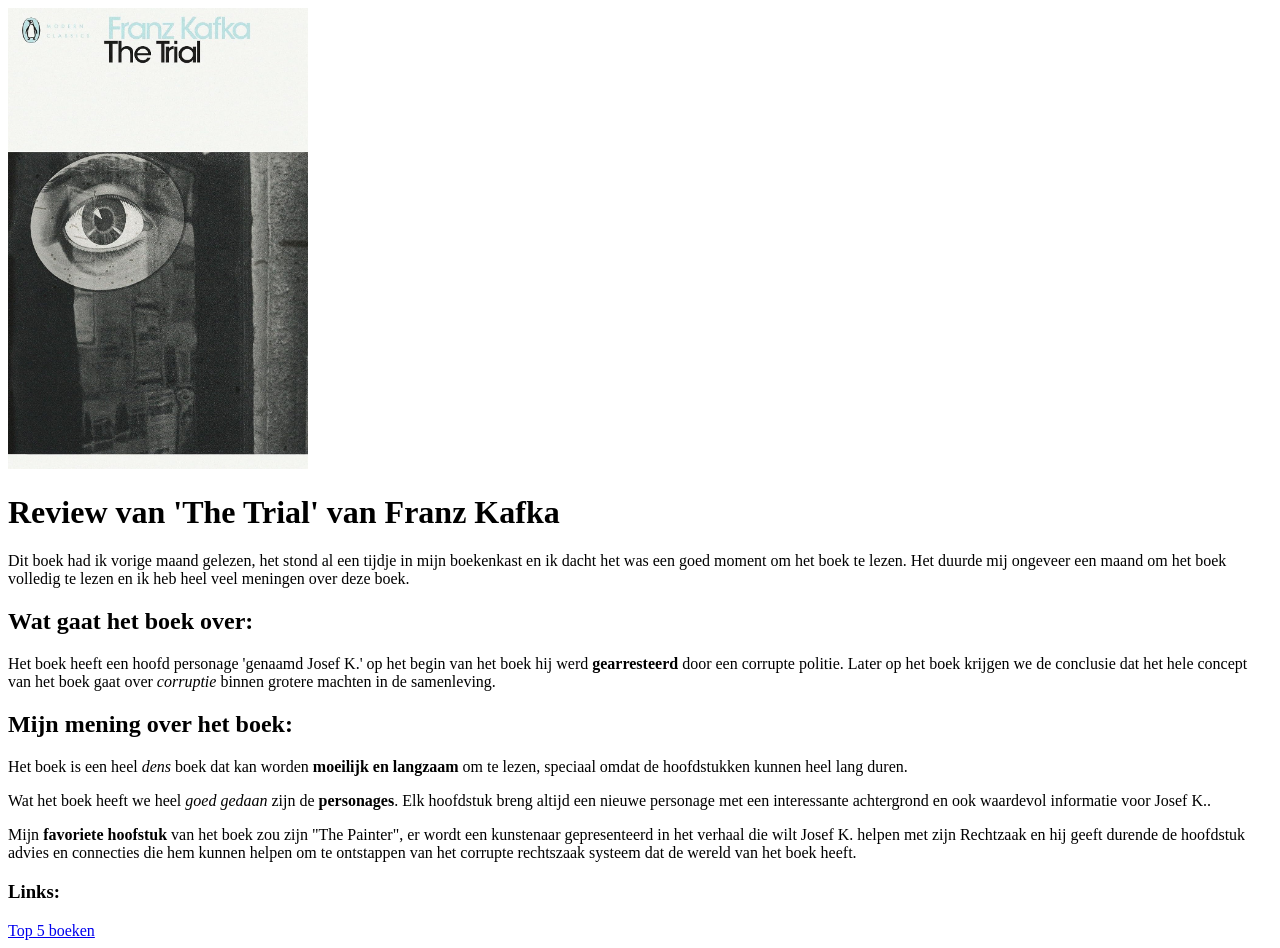
<file: index.html>
<!DOCTYPE html>
<html lang="nl">
<head>
    <meta charset="UTF-8">
    <meta name="viewport" content="width=device-width, initial-scale=1.0">
    <title>Document</title>
    <style>
       
        .my-image{
            width: 300px;
            height: auto;
        }
    </style>
</head>
<body>
    <img class="my-image" src="images/TheTrial_FranzKafka.jpg" alt="book cover 'The Trial'">
    <h1>Review van 'The Trial' van Franz Kafka</h1>
    <p>Dit boek had ik vorige maand gelezen, het stond al een tijdje in mijn boekenkast en ik dacht het was een goed moment om het boek te lezen. Het duurde mij ongeveer een maand om het boek volledig te lezen en ik heb heel veel meningen over deze boek.</p>
    <h2>Wat gaat het boek over:</h2>
    <p>Het boek heeft een hoofd personage 'genaamd Josef K.' op het begin van het boek hij werd <strong>gearresteerd</strong> door een corrupte politie. Later op het boek krijgen we de conclusie dat het hele concept van het boek gaat over <em>corruptie</em> binnen grotere machten in de samenleving.</p>
    <h2>Mijn mening over het boek:</h2>
    <p>Het boek is een heel <em>dens</em> boek dat kan worden <strong>moeilijk en langzaam</strong> om te lezen, speciaal omdat de hoofdstukken kunnen heel lang duren.</p>
    <p>Wat het boek heeft we heel <em>goed gedaan</em> zijn de <strong>personages</strong>. Elk hoofdstuk breng altijd een nieuwe personage met een interessante achtergrond en ook waardevol informatie voor Josef K..</p>
    <p>Mijn <strong>favoriete hoofstuk</strong> van het boek zou zijn "The Painter", er wordt een kunstenaar gepresenteerd in het verhaal die wilt Josef K. helpen met zijn Rechtzaak en hij geeft durende de hoofdstuk advies en connecties die hem kunnen helpen om te ontstappen van het corrupte rechtszaak systeem dat de wereld van het boek heeft.</p>
    <h3>Links:</h3>
    <a href="Top5.html">Top 5 boeken</a>
</body>
</html>
</file>
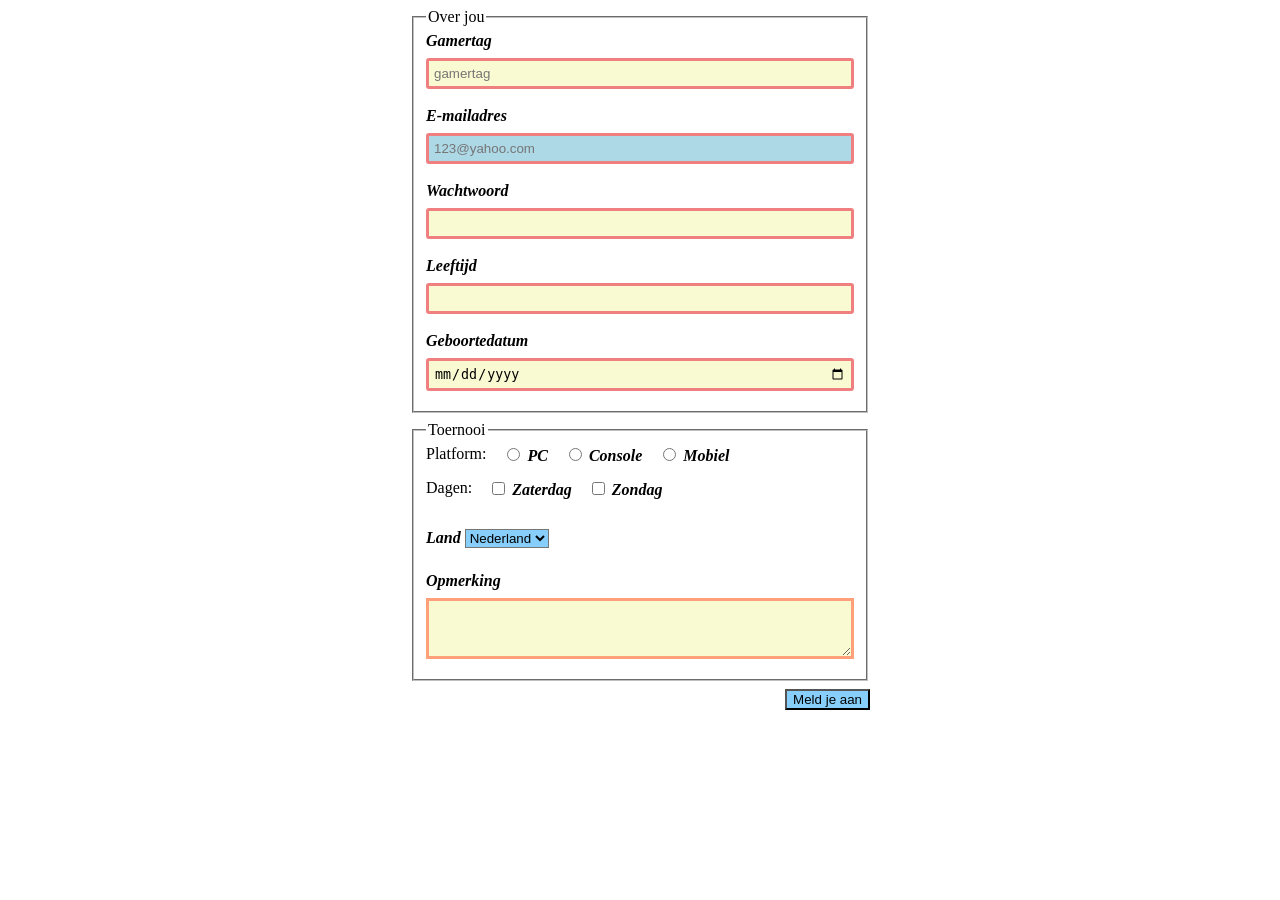
<file: Aanmelden voor een toernooi.html>
<!DOCTYPE html>
<html lang="nl">
<head>
    <meta charset="UTF-8">
    <meta name="viewport" content="width=device-width, initial-scale=1.0">
    <title>Tornooi</title>
    <link rel="stylesheet" href="css/css.toernooi.css">
</head>
<body>
    <form>
        <fieldset>
            <legend>Over jou</legend>
            <label for="tag">Gamertag</label>
            <input type="text" id="tag" name="gamertag" required placeholder="gamertag" minlength="3" maxlength="16">

            <label for="mail">E-mailadres</label>
            <input type="email" id="mail" name="email" required placeholder="123@yahoo.com">
    
            <label for="password">Wachtwoord</label>
            <input type="password" id="password" name="password" required>
    
            <label for="age">Leeftijd</label>
            <input type="number" min="12" max="99" id="age" name="age" required >
    
            <label for="date">Geboortedatum</label>
            <input type="date" id="date" name="Geboortedatum" required>
        </fieldset>

        <fieldset>
            <legend>Toernooi</legend>
            <div class="keuzes">
                <div>Platform:</div>
                <div><input type="radio" id="pc" name="platform" value="pc">
                <label for="pc">PC</label></div>
                <div><input type="radio" id="console" name="platform" value="console">
                <label for="console">Console</label></div>
                <div><input type="radio" id="mobiel" name="platform" value="mobiel">
                <label for="mobiel">Mobiel</label></div>
            </div>
    
            <div class="keuzes">
                <div>Dagen:</div>
                <div><input type="checkbox" id="za" name="dagen" value="za">
                <label for="za">Zaterdag</label></div>
                <div><input type="checkbox" id="zo" name="dagen" value="zo">
                <label for="zo">Zondag</label></div>
            </div>
    
            <p>
                <label for="land">Land</label>
                <select id="land" name="land" required>
                    <option>Nederland</option>
                    <option>België</option>
                    <option>Duitsland</option>
                    <option>Spanje</option>
                </select>
            </p>
    
            <label for="opm">Opmerking</label>
            <textarea id="opm" name="opm" rows="3"></textarea>
        </fieldset>
        
        <div class="acties">
            <button type="submit">Meld je aan</button>
        </div>
    </form>
</body>
</html>
</file>
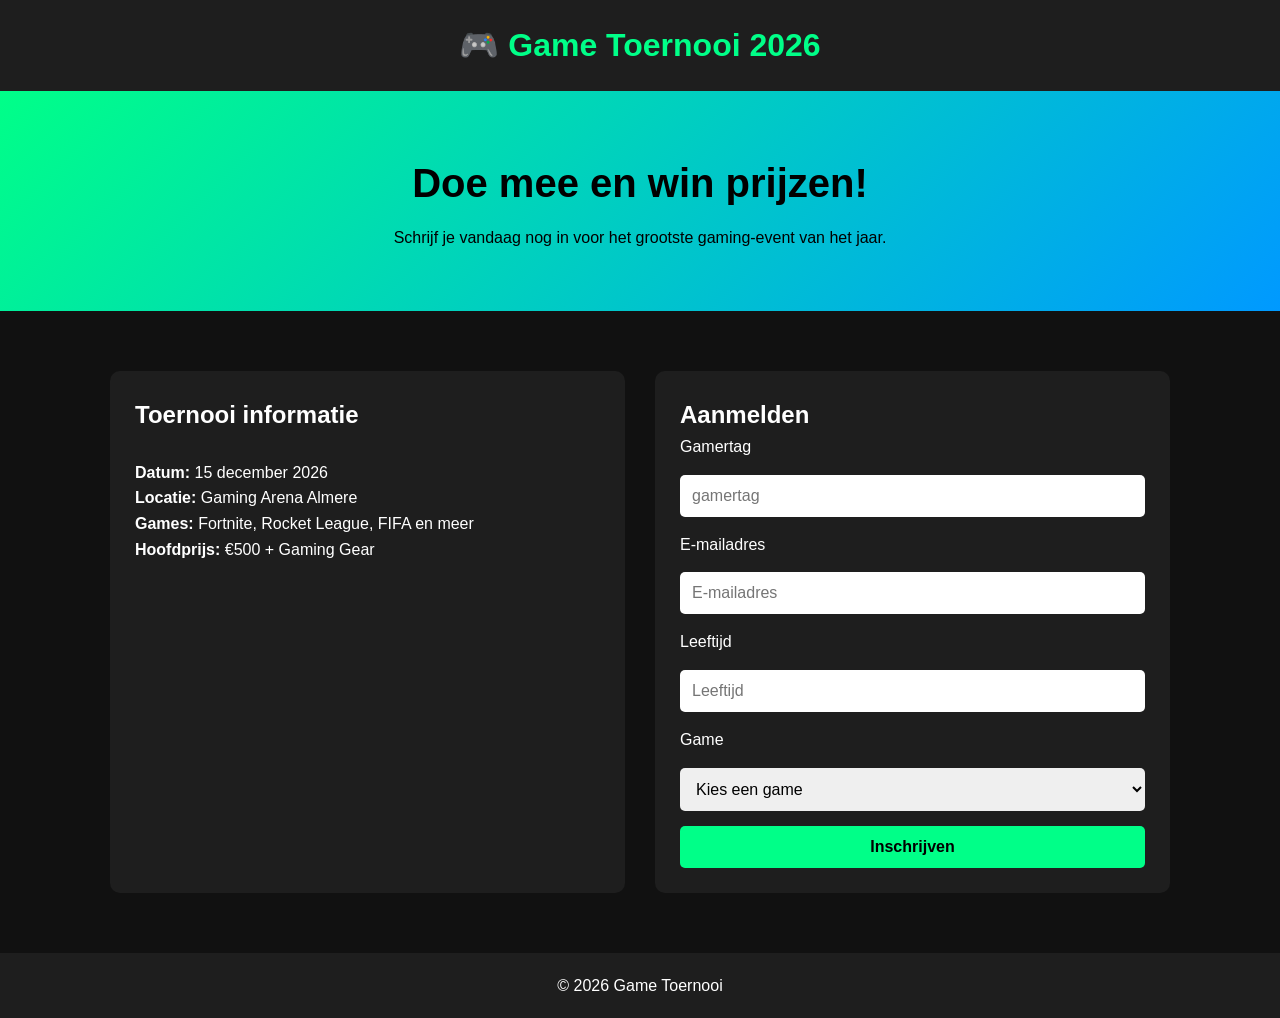
<file: AI website.html>
<!DOCTYPE html>
<html lang="nl">
<head>
    <meta charset="UTF-8">
    <meta name="viewport" content="width=device-width, initial-scale=1.0">
    <title>Game Toernooi</title>

    <style>
        *{
            margin:0;
            padding:0;
            box-sizing:border-box;
        }

        body{
            font-family: Arial, sans-serif;
            background: #111;
            color: white;
            line-height: 1.6;
        }

        header{
            background: #1e1e1e;
            padding: 20px;
            text-align: center;
        }

        header h1{
            color: #00ff88;
        }

        .hero{
            text-align:center;
            padding:60px 20px;
            background: linear-gradient(135deg,#00ff88,#0099ff);
            color:black;
        }

        .hero h2{
            font-size: 2.5rem;
            margin-bottom: 10px;
        }

        main{
            max-width: 1100px;
            margin: 40px auto;
            padding: 20px;
        }

        .container{
            display:flex;
            gap:30px;
            flex-wrap:wrap;
        }

        .info,
        .formulier{
            flex:1;
            min-width:300px;
        }

        .info{
            background:#1e1e1e;
            padding:25px;
            border-radius:10px;
        }

        .formulier{
            background:#1e1e1e;
            padding:25px;
            border-radius:10px;
        }

        form{
            display:flex;
            flex-direction:column;
            gap:15px;
        }

        input,
        select{
            padding:12px;
            border:none;
            border-radius:5px;
            font-size:1rem;
        }

        button{
            padding:12px;
            border:none;
            border-radius:5px;
            background:#00ff88;
            color:black;
            font-size:1rem;
            font-weight:bold;
            cursor:pointer;
        }

        button:hover{
            background:#00cc6d;
        }

        footer{
            text-align:center;
            padding:20px;
            background:#1e1e1e;
            margin-top:40px;
        }

        /* Responsive */
        @media (max-width: 768px){
            .hero h2{
                font-size:2rem;
            }

            .container{
                flex-direction:column;
            }
        }
    </style>
</head>
<body>

    <header>
        <h1>🎮 Game Toernooi 2026</h1>
    </header>

    <section class="hero">
        <h2>Doe mee en win prijzen!</h2>
        <p>Schrijf je vandaag nog in voor het grootste gaming-event van het jaar.</p>
    </section>

    <main>
        <div class="container">

            <div class="info">
                <h2>Toernooi informatie</h2>
                <br>
                <p><strong>Datum:</strong> 15 december 2026</p>
                <p><strong>Locatie:</strong> Gaming Arena Almere</p>
                <p><strong>Games:</strong> Fortnite, Rocket League, FIFA en meer</p>
                <p><strong>Hoofdprijs:</strong> €500 + Gaming Gear</p>
            </div>

            <div class="formulier">
                <h2>Aanmelden</h2>

                <form>
                    <label for="tag">Gamertag</label>
                    <input type="text" id="tag" name="gamertag" placeholder="gamertag" required>

                    <label for="mail">E-mailadres</label>
                    <input type="email" id="mail" name="email" placeholder="E-mailadres" required>

                    <label for="age">Leeftijd</label>
                    <input type="number" id="age" name="age" min="12" max="99" placeholder="Leeftijd" required>

                    <label for="game">Game</label>
                    <select id="game" name="game" required>
                        <option value="">Kies een game</option>
                        <option>Fortnite</option>
                        <option>Rocket League</option>
                        <option>FIFA</option>
                        <option>Minecraft</option>
                    </select>

                    <button type="submit">
                        Inschrijven
                    </button>
                </form>
            </div>

        </div>
    </main>

    <footer>
        © 2026 Game Toernooi
    </footer>

</body>
</html>
</file>
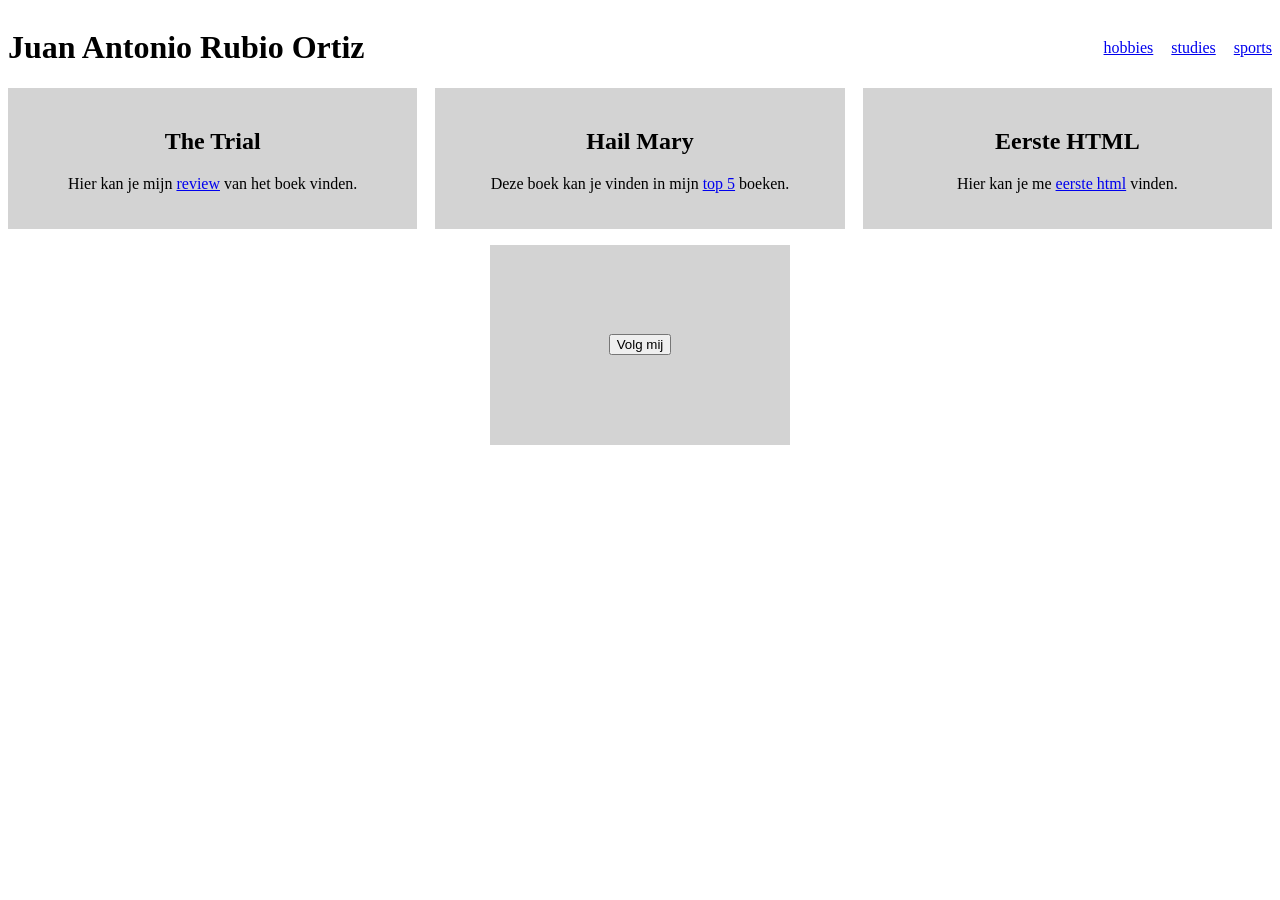
<file: Bouw je profielpagina met flexbox.html>
<!DOCTYPE html>
<html lang="en">
<head>
    <meta charset="UTF-8">
    <meta name="viewport" content="width=device-width, initial-scale=1.0">
    <title>Document</title>
    <link rel="stylesheet" href="css/css.flexbox.css">
</head>
<body>
    <header>
        <span class="logo"><h1>Juan Antonio Rubio Ortiz</h1></span>
        <nav><a href="#">hobbies</a><a href="#">studies</a><a href="#">sports</a></nav>
    </header>
    <div class="kaartjes">
        <div class="kaartje">
            <h2>The Trial</h2>
            <p>Hier kan je mijn <a href="index.html">review</a> van het boek vinden.</p>
        </div>
        <div class="kaartje">
            <h2>Hail Mary</h2>
            <p>Deze boek kan je vinden in mijn <a href="Top5.html">top 5</a> boeken.</p>
        </div>
        <div class="kaartje">
            <h2>Eerste HTML</h2>
            <p>Hier kan je me <a href="eerste html.html">eerste html</a> vinden.</p>
        </div>
    </div>
    <div class="blok">
        <button>Volg mij</button>
    </div>
</body>
</html>
</file>
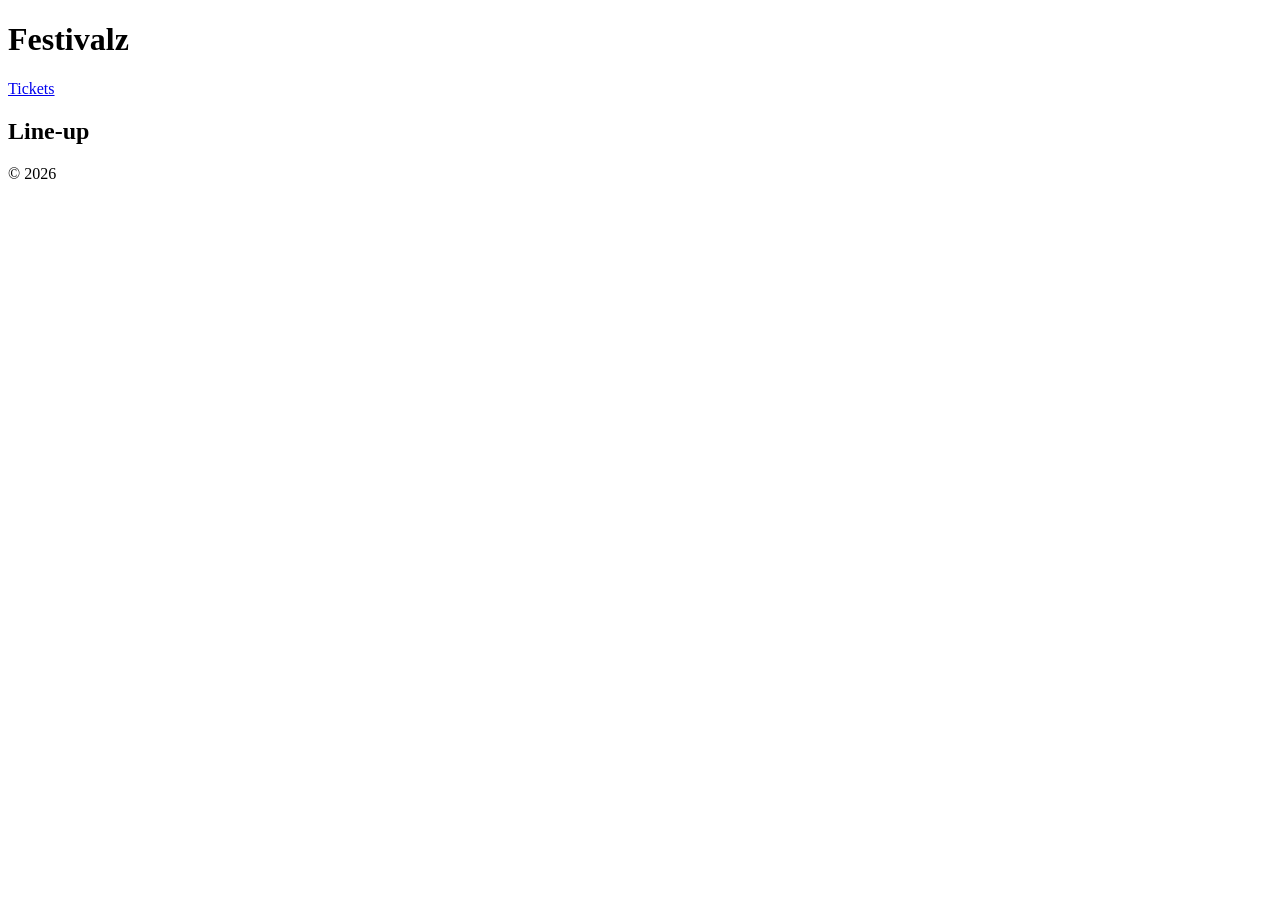
<file: div-soep.html>
<!DOCTYPE html>
<html lang="en">
<head>
    <meta charset="UTF-8">
    <meta name="viewport" content="width=device-width, initial-scale=1.0">
    <title>Document</title>
</head>
<body>
    <header>
<h1>Festivalz</h1>
    </header>
<nav>
    <a href="tickets.html">Tickets</a>
</nav>
<main>
    <h2>Line-up</h2>
</main>
<footer>
    <p>© 2026</p>
</footer>
</body>
</html>
</file>
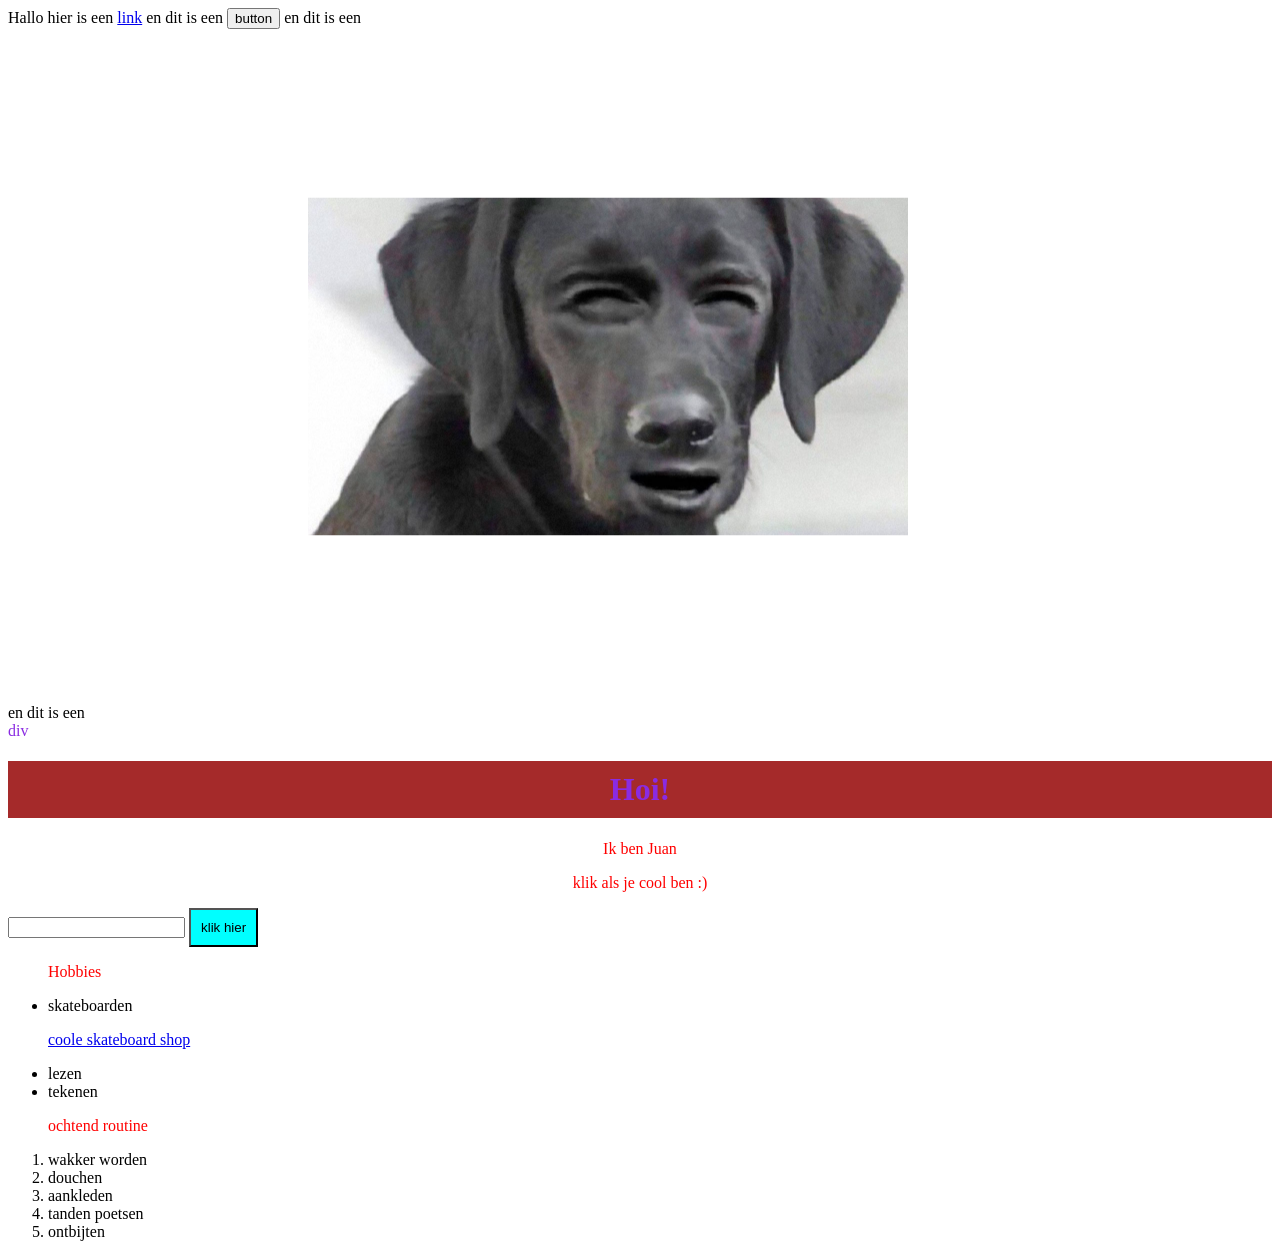
<file: eerste html.html>
<!DOCTYPE html>
<html lang="en">
    <head>
        <meta charsets="UTF-8">
        <meta http-equiv="X Git-Compatible" content"IE=edge">
        <meta name="viewport" content="width=devidce-width, initial-scale=1.0">
        <title>Document</title>
        <style>
            h1{
                color: aliceblue;
                background-color:brown;
            }
            p{
             color: red;
            }
            form button{
                padding: 10px;
                background-color: aqua;
            }
            h1,p{
                text-align: center;
            }
            .error{
                padding: 10px;
                color: blueviolet;
            }
            div{
                color: blueviolet;
            }
            img{
                display: block;
                scale: calc(0.5);
            }
            p.h{
                text-align: left;
            }

        </style>
    </head>
    <body>
        Hallo hier is een <a href="google.com">link</a> en dit is een <button>button</button> en dit is een <img src="images/funny-cute-dog-memes-jokes-cover_675.jpg" alt="plaatje"> en dit is een <div>div</div>
        <h1 class="error">
            Hoi!
        </h1> 
        <p>Ik ben Juan</p>
        <form>
            <p>klik als je cool ben :)</p>
            <input type="text">
            <button>klik hier</button>
        </form>
        <ul>
            <p class="h">Hobbies</p>
            <li>skateboarden</li>
            <p class="h"><a href="https://www.skatedeluxe.com/en" target="_blank">coole skateboard shop</a></p>
            <li>lezen</li>
            <li>tekenen</li>
        </ul>
        <ol>
            <p class="h">ochtend routine</p>
            <li>wakker worden</li>
            <li>douchen</li>
            <li>aankleden</li>
            <li>tanden poetsen</li>
            <li>ontbijten</li>
        </ol>
    </body>
</html>
</file>
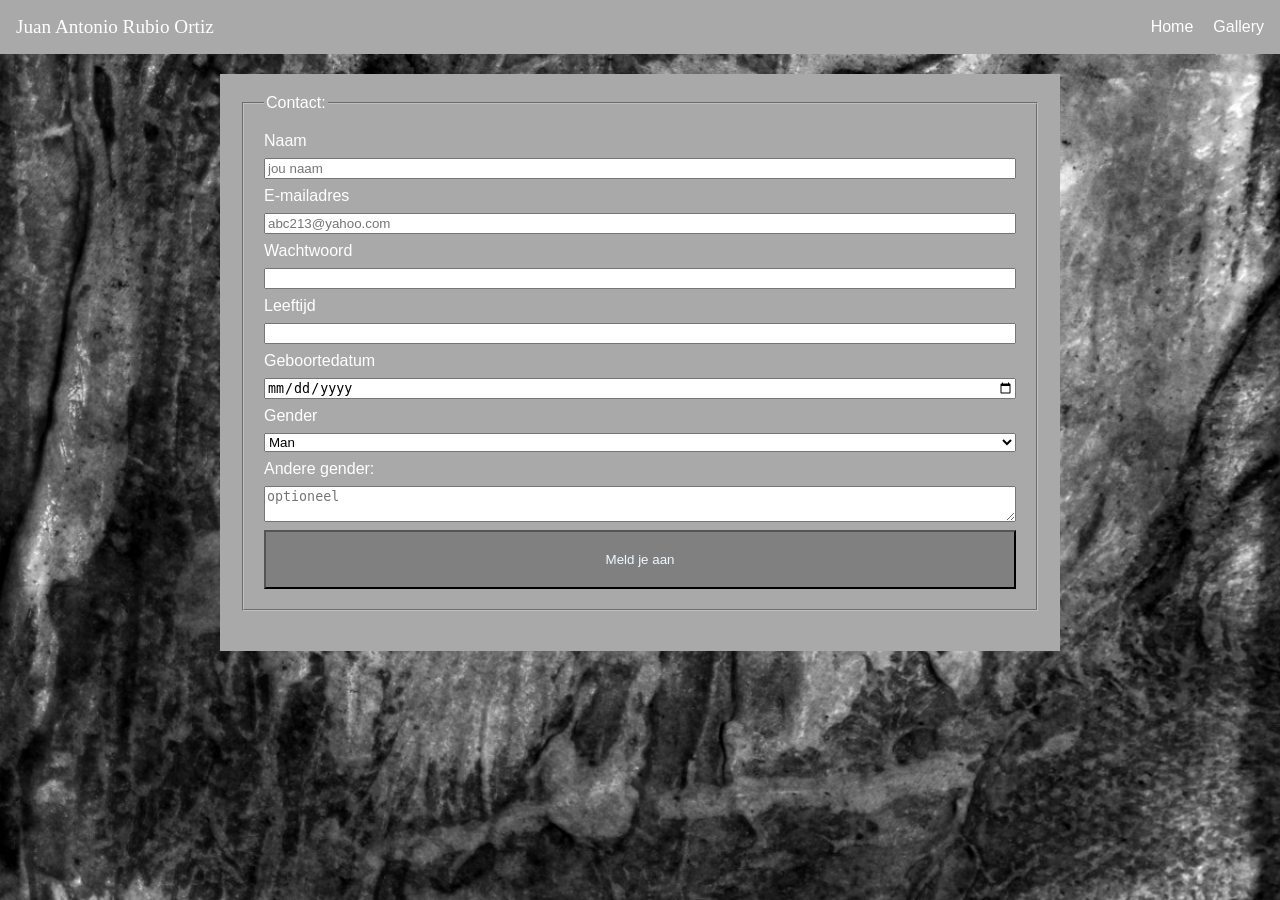
<file: Eindopdracht-contact.html>
<!DOCTYPE html>
<html lang="en">
<head>
    <meta charset="UTF-8">
    <meta name="viewport" content="width=device-width, initial-scale=1.0">
    <title>Eindopdracht-Contact</title>
    <link rel="stylesheet" href="css/css.Eindopdracht-contact.css">
</head>
<body>
    <header>
        <span class="logo"><a href="Eindopdracht-home.html">Juan Antonio Rubio Ortiz</a></span>
        <nav>
            <a href="Eindopdracht-home.html">Home</a>
            <a href="Eindopdracht-gallery.html">Gallery</a>
        </nav>
    </header>
    <form>
        <fieldset>
            <legend>Contact:</legend>
            <label for="naam">Naam</label>
            <input type="text" id="naam" name="Naam" required placeholder="jou naam">

            <label for="mail">E-mailadres</label>
            <input type="email" id="mail" name="E-mailadres" required placeholder="abc213@yahoo.com">

            <label for="password">Wachtwoord</label>
            <input type="password" id="password" name="Wachtwoord" required>

            <label for="age">Leeftijd</label>
            <input type="number" id="age" name="Leeftijd" min="0" max="99" required>

            <label for="date">Geboortedatum</label>
            <input type="date" id="date" name="Geboortedatum" required>

            <label for="gender">Gender</label>
            <select id="gender" name="Gender">
                <option>Man</option>
                <option>Vrouw</option>
                <option>anders</option>
            </select>

            <label for="anders">Andere gender:</label>
            <textarea name="andere gender" id="anders" placeholder="optioneel"></textarea>
            <button type="submit">Meld je aan</button>
        </fieldset>
    </form>
</body>
</html>
</file>
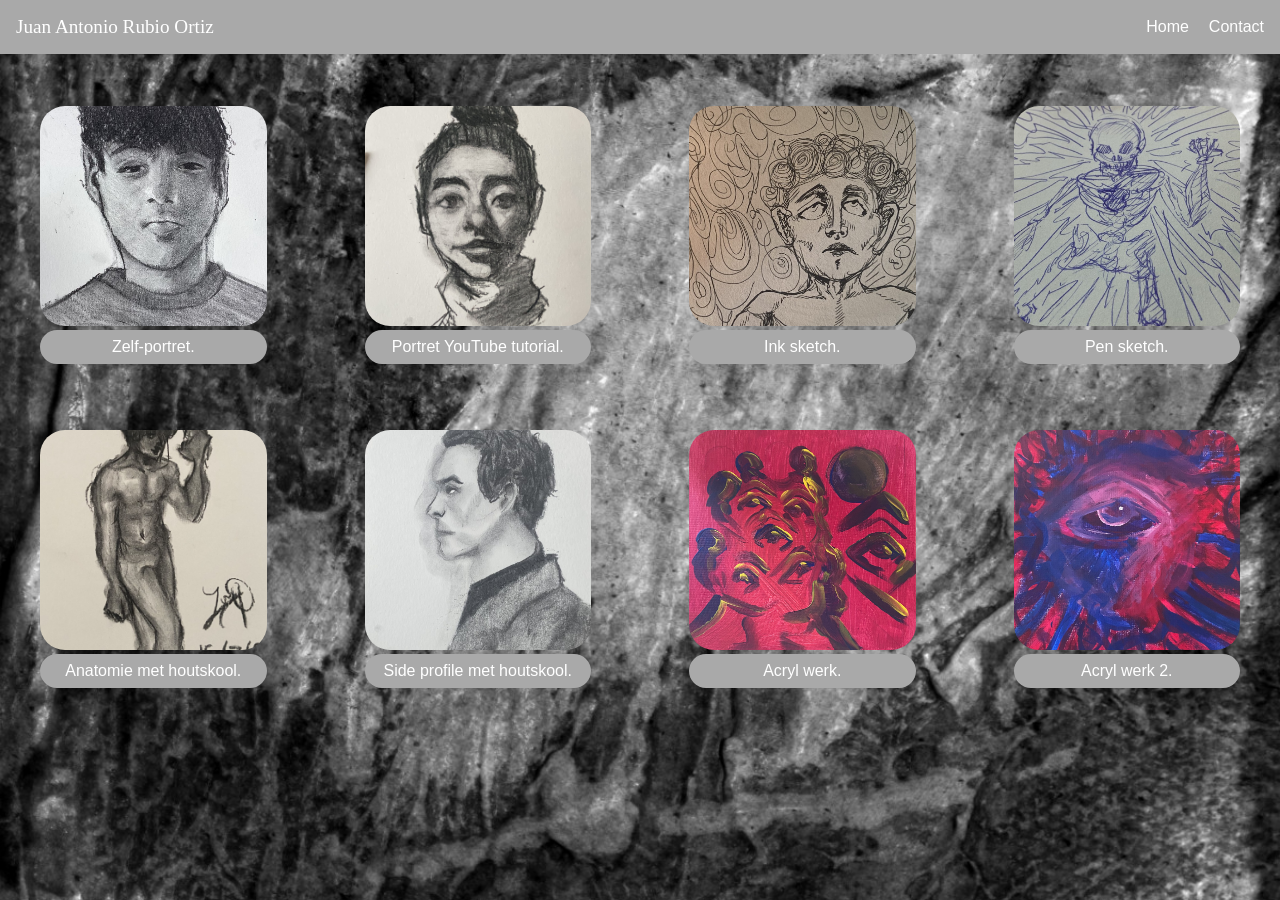
<file: Eindopdracht-gallery.html>
<!DOCTYPE html>
<html lang="en">
<head>
    <meta charset="UTF-8">
    <meta name="viewport" content="width=device-width, initial-scale=1.0">
    <title>Eindopdracht-gallery</title>
    <link rel="stylesheet" href="css/css.Eindopdracht-gallery.css">
</head>
<body>
    <header>
        <span class="logo"><a href="Eindopdracht-home.html">Juan Antonio Rubio Ortiz</a></span>
        <nav>
            <a href="Eindopdracht-home.html">Home</a>
            <a href="Eindopdracht-contact.html">Contact</a>
        </nav>
    </header>
    <main>
        <figure>
            <a href="images/Artwork 1.JPEG" target="_blank">
                <img src="images/Artwork 1.JPEG" alt="Artwork 1">
            </a>
            <figcaption>Zelf-portret.</figcaption>
        </figure>
        <figure>
            <a href="images/Artwork 2.JPEG" target="_blank">
                <img src="images/Artwork 2.JPEG" alt="Artwork 2">
            </a>
            <figcaption>Portret YouTube tutorial.</figcaption>
        </figure>
        <figure>
            <a href="images/Artwork 3.JPEG" target="_blank">
                <img src="images/Artwork 3.JPEG" alt="Artwork 3">
            </a>
            <figcaption>Ink sketch.</figcaption>
        </figure>
        <figure>
            <a href="images/Artwork 4.JPEG" target="_blank">
                <img src="images/Artwork 4.JPEG" alt="Artwork 4">
            </a>
            <figcaption>Pen sketch.</figcaption>
        </figure>
        <figure>
            <a href="images/Artwork 5.JPEG" target="_blank">
                <img src="images/Artwork 5.JPEG" alt="Artwork 5">
            </a>
            <figcaption>Anatomie met houtskool.</figcaption>
        </figure>
        <figure>
            <a href="images/Artwork 6.JPEG" target="_blank">
                <img src="images/Artwork 6.JPEG" alt="Artwork 6">
            </a>
            <figcaption>Side profile met houtskool.</figcaption>
        </figure>
        <figure>
            <a href="images/Artwork 7.JPEG" target="_blank">
                <img src="images/Artwork 7.JPEG" alt="Artwork 7">
            </a>
            <figcaption>Acryl werk.</figcaption>
        </figure>
        <figure>
            <a href="images/Artwork 8.JPEG" target="_blank">
                <img src="images/Artwork 8.JPEG" alt="Artwork 8">
            </a>
            <figcaption>Acryl werk 2.</figcaption>
        </figure>
    </main>
</body>
</html>
</file>
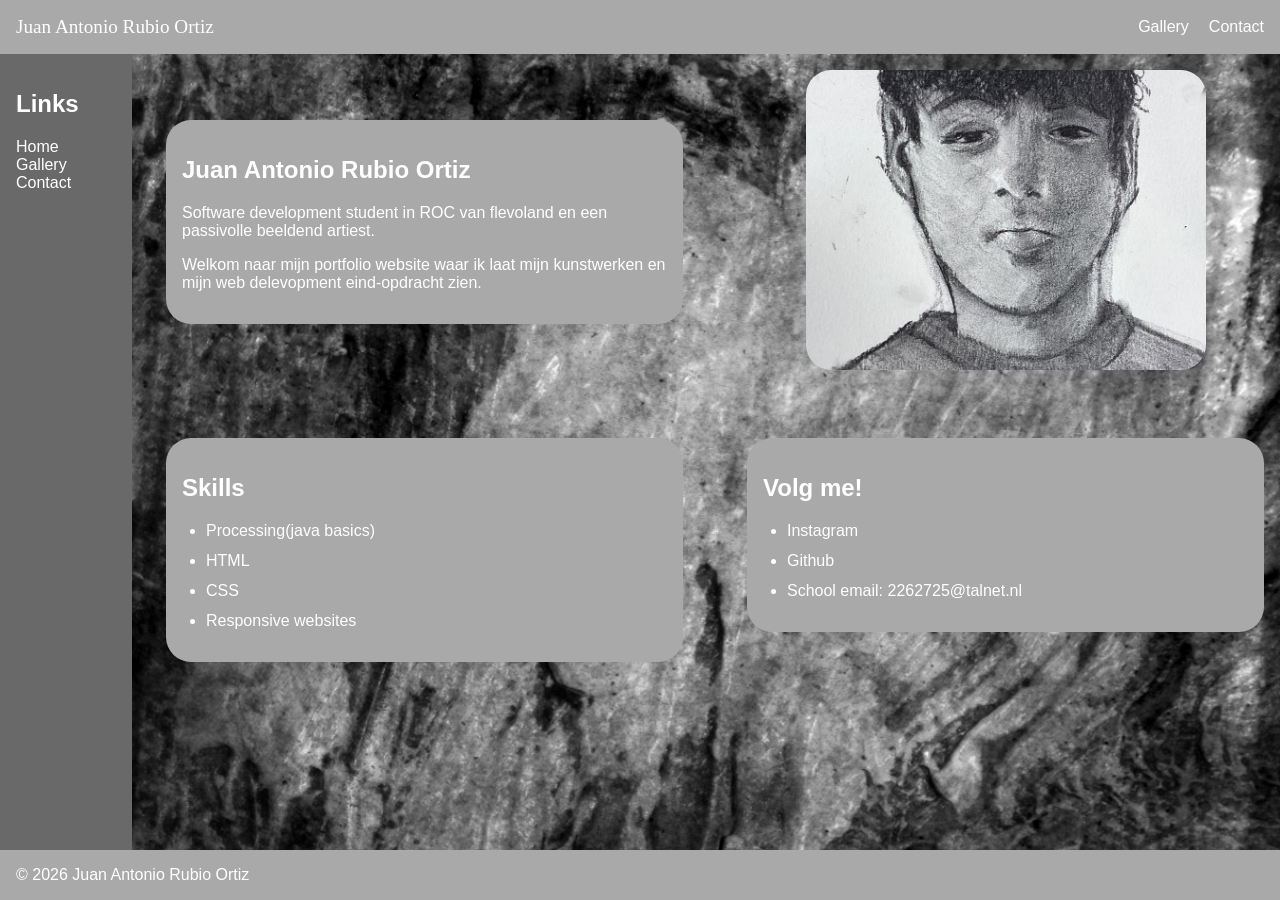
<file: Eindopdracht-home.html>
<!DOCTYPE html>
<html lang="en">
<head>
    <meta charset="UTF-8">
    <meta name="viewport" content="width=device-width, initial-scale=1.0">
    <title>Eindopdracht-Home</title>
    <link rel="stylesheet" href="css/css.Eindopdracht-home.css">
</head>
<body>
     <header>
        <span class="logo"><a href="Eindopdracht-home.html">Juan Antonio Rubio Ortiz</a></span>
        <nav>
            <a href="Eindopdracht-gallery.html">Gallery</a>
            <a href="Eindopdracht-contact.html">Contact</a>
        </nav>
    </header>
    <main>
        <section class="hero">
            <div class="hero-text">
            <h1>Juan Antonio Rubio Ortiz</h1>
            <p>Software development student in ROC van flevoland en
                een passivolle beeldend artiest.</p>
            <p>Welkom naar mijn portfolio website waar ik laat mijn kunstwerken
                en mijn web delevopment eind-opdracht zien.</p>
            </div>
            <div class="hero-image">
                <a href="images/Artwork 1.JPEG" target="_blank">
                    <img src="images/Artwork 1.JPEG" alt="featured work">
                </a>
            </div>
            <div class="hero-skills">
                <h2>Skills</h2>
                <ul>
                    <li>Processing(java basics)</li>
                    <li>HTML</li>
                    <li>CSS</li>
                    <li>Responsive websites</li>
                </ul>
            </div>
            <div class="hero-socials">
                <h2>Volg me!</h2>
                <ul>
                    <li>
                        <a href="https://www.instagram.com/jarosapiens/" target="_blank">
                            Instagram
                        </a>
                    </li>
                    <li><a href="https://github.com/JuanAntonioRubioOrtiz" target="_blank">
                            Github
                        </a>
                    </li>
                    <li>School email: 2262725@talnet.nl</li>
                </ul>
            </div>
        </section>
    </main>
    <aside>
        <h2>Links</h2>
        <a href="Eindopdracht-home.html">Home</a>
        <a href="Eindopdracht-gallery.html">Gallery</a>
        <a href="Eindopdracht-contact.html">Contact</a>
    </aside>
    <footer>
        <p>© 2026 Juan Antonio Rubio Ortiz</p>
    </footer>
</body>
</html>
</file>
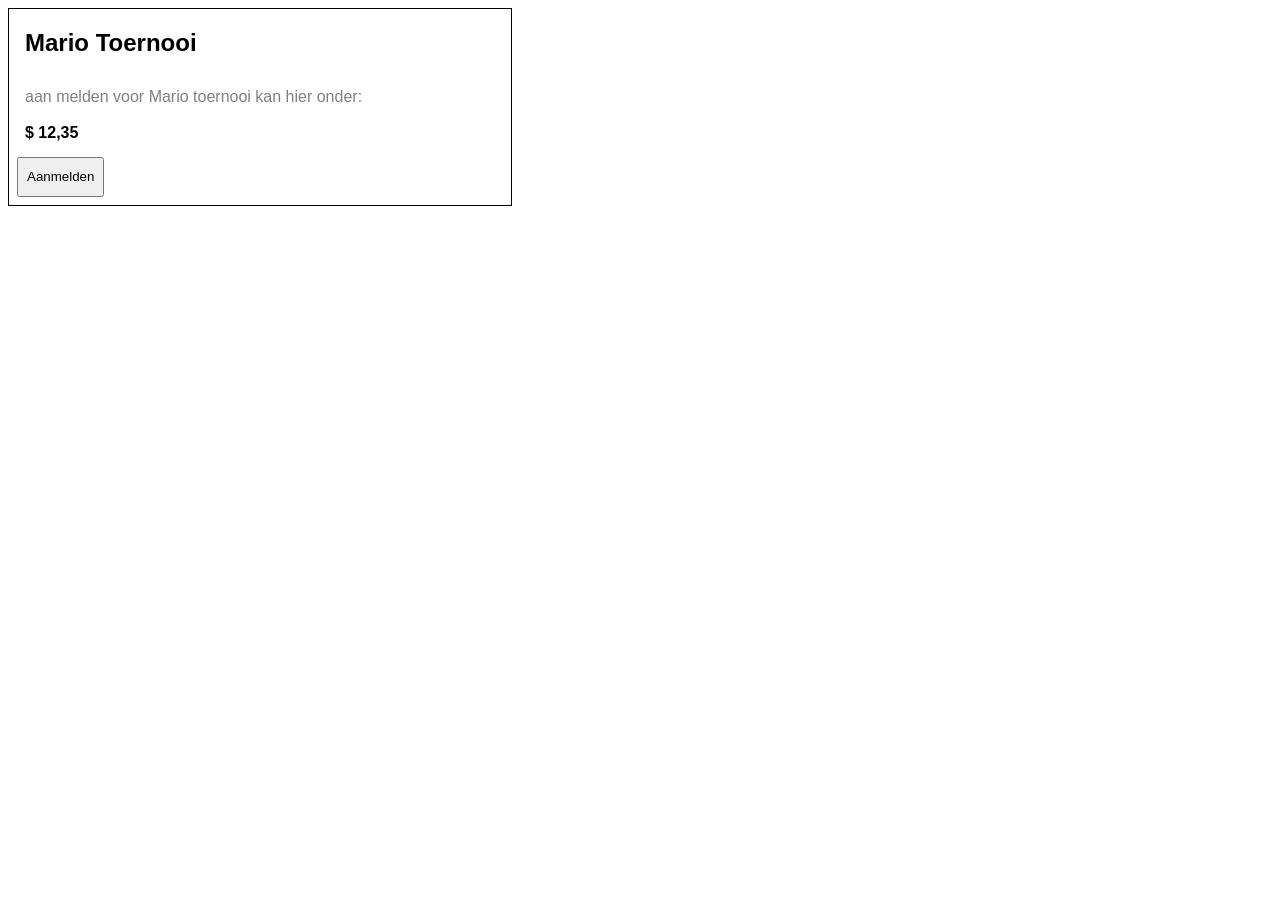
<file: Geeft het lucht.html>
<!DOCTYPE html>
<html lang="nl">
<head>
    <meta charset="UTF-8">
    <meta name="viewport" content="width=device-width, initial-scale=1.0">
    <title>Geeft het lucht</title>
    <link rel="stylesheet" href="css/css.heeft-het-lucht.css">
</head>
<body>
    <div class="kaartje">
        <h2>Mario Toernooi</h2>
        <p>aan melden voor Mario toernooi kan hier onder:</p>
        <p class="prijs">$ 12,35</p>
        <button>Aanmelden</button>
    </div>
</body>
</html>
</file>
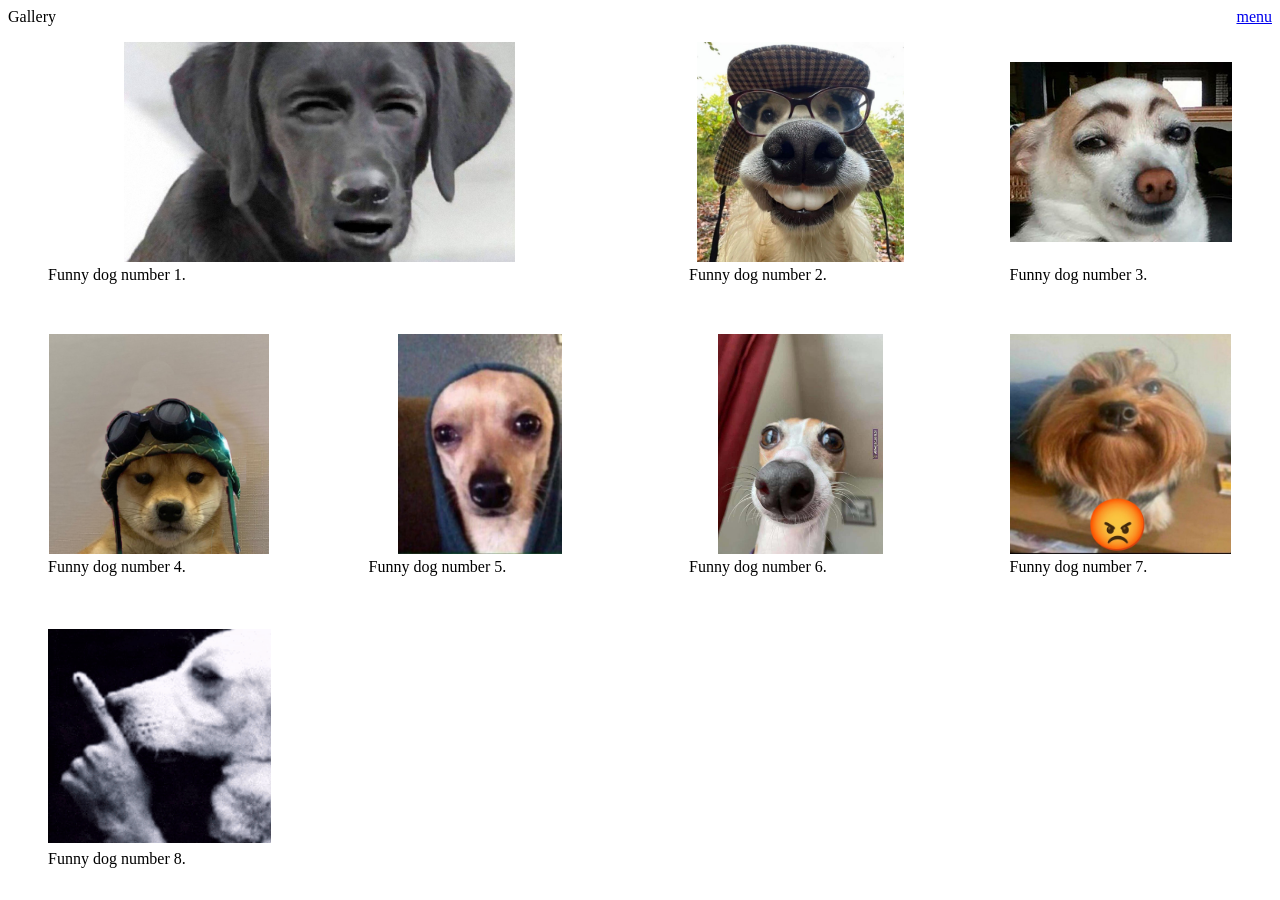
<file: responsive_gallery.html>
<!DOCTYPE html>
<html lang="nl">
<head>
    <meta charset="UTF-8">
    <meta name="viewport" content="width=device-width, initial-scale=1.0">
    <title>Responsive Gallery</title>
    <link rel="stylesheet" href="css/css.responsive-gallery.css">
</head>
<body>
    <header>
        <span class="logo">Gallery</span>
        <nav><a href="#">menu</a></nav>
    </header>
    <main>
        <figure class="featured">
            <img src="images/funny-cute-dog-memes-jokes-cover_675.jpg" alt="funny_dog 1">
            <figcaption>Funny dog number 1.</figcaption>
        </figure>
        <figure>
            <img src="images/funny-dog.jpg" alt="funny_dog 2">
            <figcaption>Funny dog number 2.</figcaption>
        </figure>
        <figure>
            <img src="images/funny-dog-2.jpg" alt="funny_dog 3">
            <figcaption>Funny dog number 3.</figcaption>
        </figure>
        <figure>
            <img src="images/funny-dog-3.png" alt="funny_dog 4">
            <figcaption>Funny dog number 4.</figcaption>
        </figure>
        <figure>
            <img src="images/funny-dog-4.jpg" alt="funny_dog 5">
            <figcaption>Funny dog number 5.</figcaption>
        </figure>
        <figure>
            <img src="images/funny-dog-5.jpg" alt="funny_dog 6">
            <figcaption>Funny dog number 6.</figcaption>
        </figure>
        <figure>
            <img src="images/funny-dog-6.jpg" alt="funny_dog 7">
            <figcaption>Funny dog number 7.</figcaption>
        </figure>
        <figure>
            <img src="images/funny-dog-7.gif" alt="funny_dog 8">
            <figcaption>Funny dog number 8.</figcaption>
        </figure>
    </main>
</body>
</html>
</file>
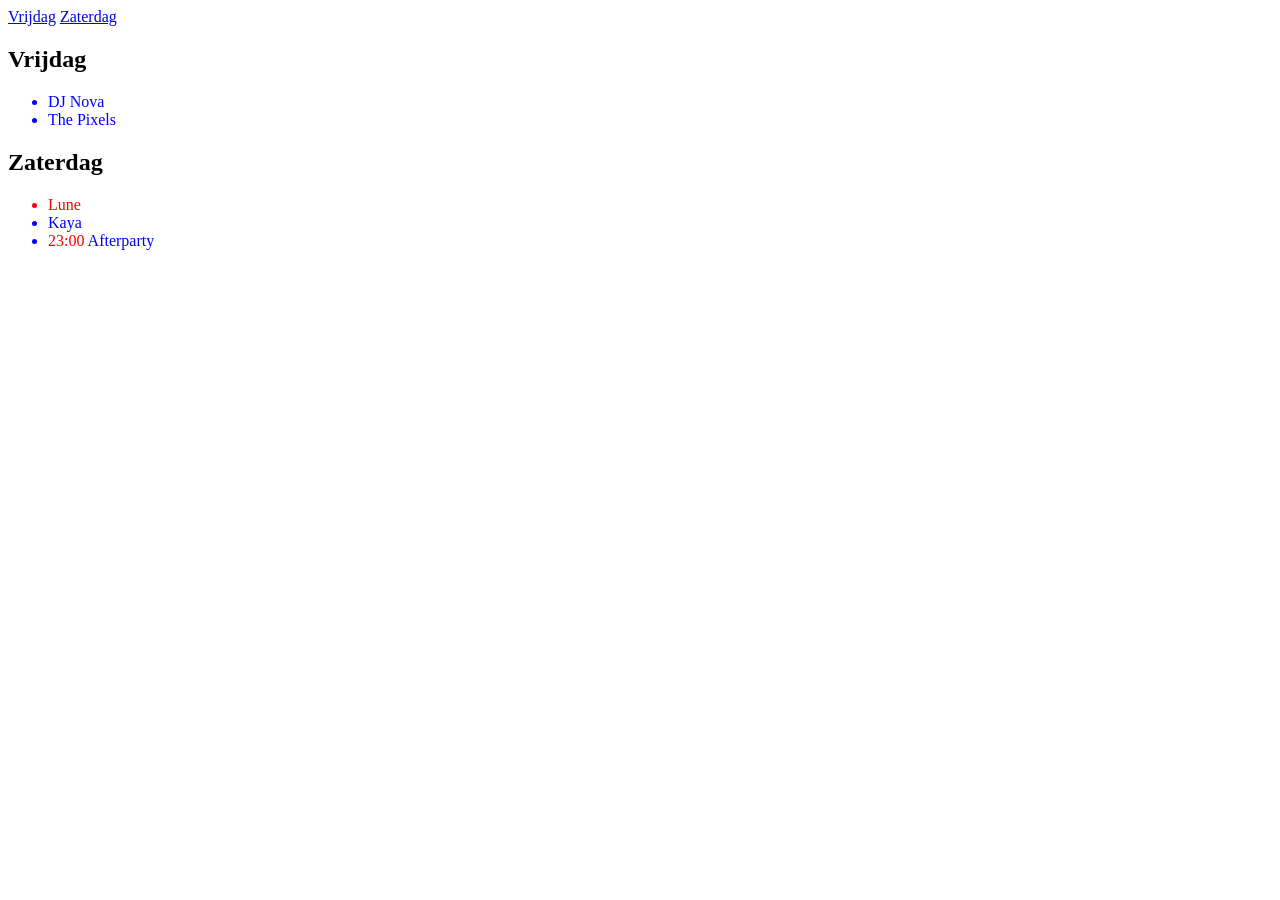
<file: selector-detective.html>
<!DOCTYPE html>
<html lang="en">
<head>
    <meta charset="UTF-8">
    <meta name="viewport" content="width=device-width, initial-scale=1.0">
    <title>Document</title>
    <link rel="stylesheet" href="css/css.selector-detective.css">
</head>
<body>
    <nav>
        <a href="#vrijdag" class="menuitem">Vrijdag</a>
        <a href="#zaterdag" class="menuitem">Zaterdag</a>
    </nav>
    <section id="vrijdag">
        <h2>Vrijdag</h2>
        <ul>
            <li class="act headliner">DJ Nova</li>
            <li class="act">The Pixels</li>
        </ul>
    </section>
    <section id="zaterdag">
        <h2>Zaterdag</h2>
        <ul>
             <li class="act headliner">Lune</li>
            <li class="act">Kaya</li>
            <li><span class="tijd">23:00</span> Afterparty</li>
        </ul>
    </section>
</body>
</html>
</file>
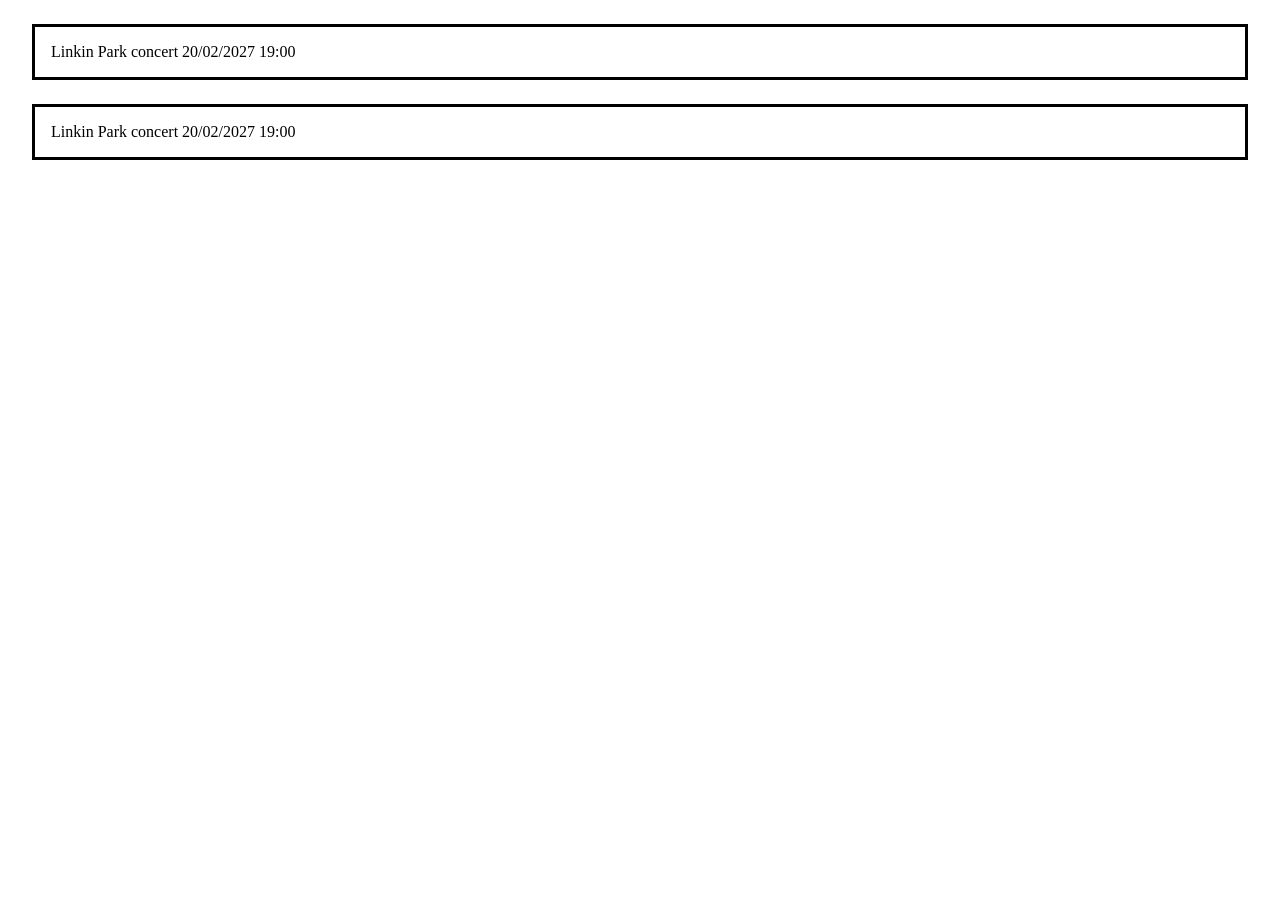
<file: Ticket.html>
<!DOCTYPE html>
<html lang="en">
<head>
    <meta charset="UTF-8">
    <meta name="viewport" content="width=device-width, initial-scale=1.0">
    <title>Document</title>
    <link rel="stylesheet" href="css/css.ticket.css">
</head>
<body>
    <div class="ticket">Linkin Park concert 20/02/2027 19:00</div>
    <div class="ticket">Linkin Park concert 20/02/2027 19:00</div>
</body>
</html>
</file>
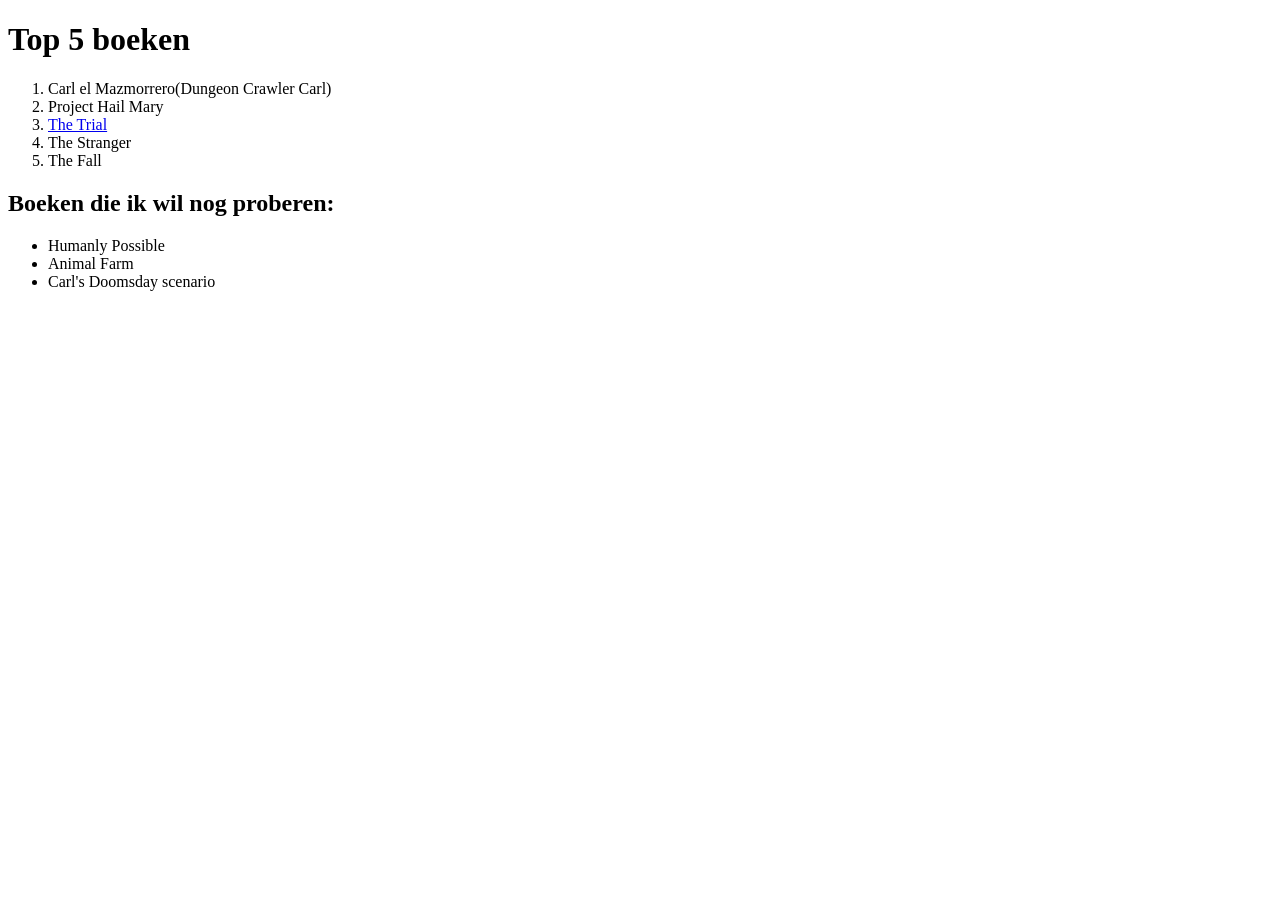
<file: Top5.html>
<!DOCTYPE html>
<html lang="nl">
<head>
    <meta charset="UTF-8">
    <meta name="viewport" content="width=device-width, initial-scale=1.0">
    <title>Document</title>
</head>
<body>
    <h1>Top 5 boeken</h1>
    <ol>
        <li>Carl el Mazmorrero(Dungeon Crawler Carl)</li>
        <li>Project Hail Mary</li>
        <li><a href="index.html">The Trial</a></li>
        <li>The Stranger</li>
        <li>The Fall</li>
    </ol>
    <h2>Boeken die ik wil nog proberen:</h2>
    <ul>
        <li>Humanly Possible</li>
        <li>Animal Farm</li>
        <li>Carl's Doomsday scenario</li>
    </ul>
</body>
</html>
</file>
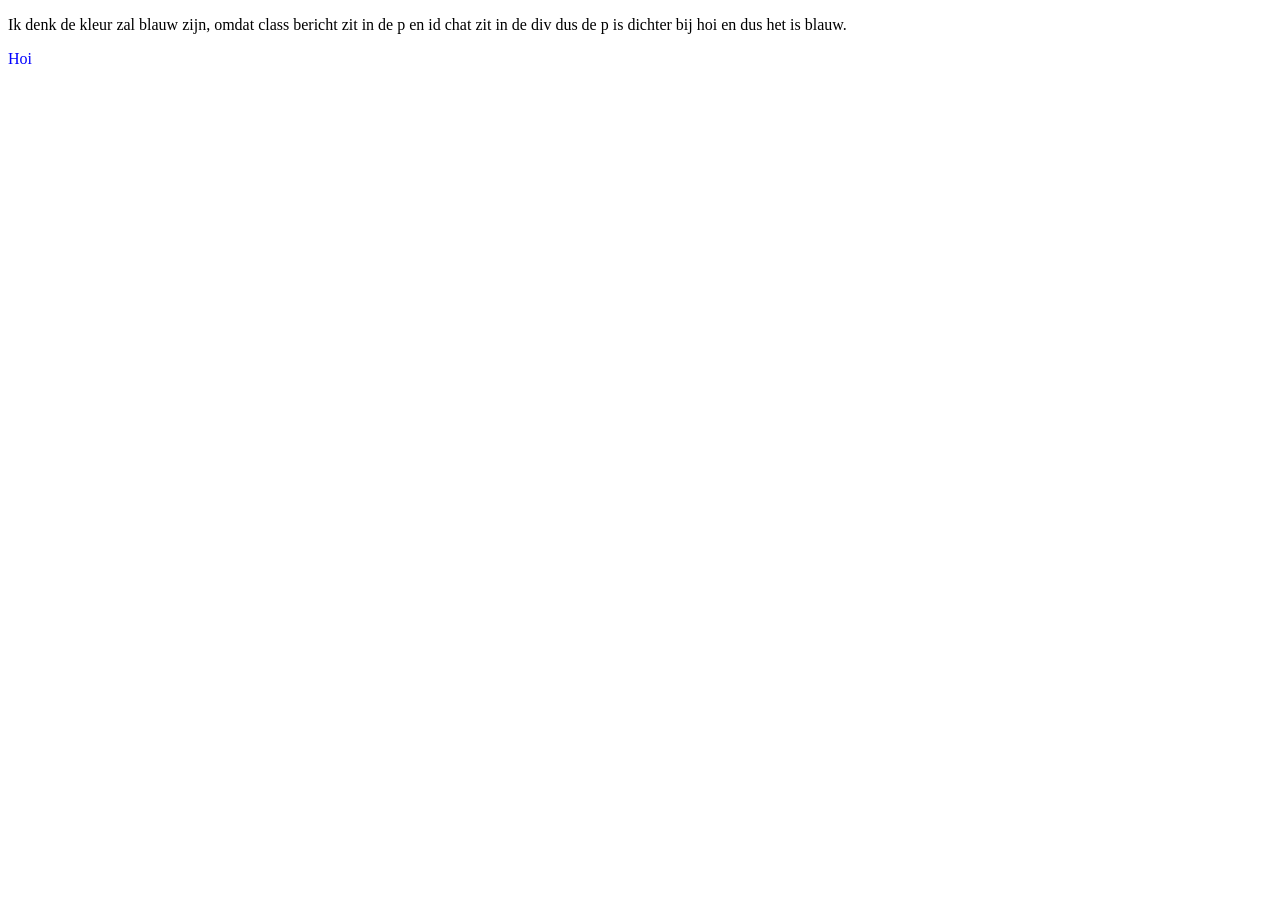
<file: Voorspel-de-kleur.html>
<!DOCTYPE html>
<html lang="nl">
<head>
    <meta charset="UTF-8">
    <meta name="viewport" content="width=device-width, initial-scale=1.0">
    <title>Document</title>
    <link rel="stylesheet" href="css/css.Voorspel-de-kleur.css">
</head>
<body>
    <p>Ik denk de kleur zal blauw zijn, omdat class bericht zit in de p en id chat zit in de div dus de p is dichter bij hoi en dus het is blauw.</p>
    <div id="chat"><p class="bericht">Hoi</p></div>
</body>
</html>
</file>
<file: css/css.toernooi.css>
label{
    font-weight: bold;
}
input, textarea{
    padding: 5px;
    margin-bottom: 10px;
}
input[required]{
    border-radius: 3px;
}
fieldset label{
    font-style: italic;
}
button, select{
    background-color: lightskyblue;
}
button:hover{
    background-color: lightcoral;
}
input:not([type="radio"]):not([type="checkbox"]), textarea{
    background-color: lightgoldenrodyellow;
    border: solid lightsalmon;
}
#mail{
    background-color: lightblue;
}
input[required]:invalid{
    border-color: lightcoral;
}
form, fieldset{
    display: flex;
    flex-direction: column;
    gap: 8px;
}
.keuzes{
    display: flex;
    gap: 16px;
}
.acties{
    display: flex;
    justify-content: flex-end;
}
form{
    margin: auto;
    max-width: 460px;
}
</file>
<file: css/css.flexbox.css>
header{
    display: flex;
    justify-content:space-between;
    align-items: center;
}
nav{
    display: flex;
    gap: 18px;
}
.kaartjes{
    display: flex;
    justify-content: space-around;
    gap: 18px;
}

.kaartje {
    flex: 1;
    padding: 20px;
    background-color: lightgray;
    text-align: center;
}
.blok {
    width: 300px;
    height: 200px;
    margin: auto;
    margin-top: 1em;
    
    display: flex;
    justify-content: center;
    align-items: center;

    background-color: lightgrey;
}
</file>
<file: css/css.Eindopdracht-contact.css>
body{
    margin: 0;
    background-image: url(../images/carboncillo-wallpaper.jpg!d);
    background-size: cover;
    background-repeat: no-repeat;
    background-position: center;
    background-color: darkgray;
    font-family: Arial, Helvetica;
}
header{
    display: flex;
    justify-content: space-between;
    align-items: center;
    background-color: darkgray;
    padding: 1rem;
    margin-bottom: 20px;
    font-family: Arial, Helvetica;
    color: white;
}
.logo{
    font-family: helvetica thin;
    font-size: larger;
    color: white;
}
nav{
    display: flex;
    justify-content: space-between;
    gap: 20px;
}
a{
    color: white;
    text-decoration: none;
}
a:hover{
    color: black;
}
form{
    max-width: 800px;
    margin: 0 auto;
}
form, fieldset{
    display: flex;
    flex-direction: column;
    gap: 8px;
    background-color: darkgray;
    padding: 20px;
    margin-bottom: 20px;
}
button{
    padding: 20px 0px 20px 0px;
    background-color: grey;
    color: aliceblue;
}
button:hover{
    background-color: black;
}
legend, label{
    color: white;
}
</file>
<file: css/css.Eindopdracht-gallery.css>
body{
    margin: 0;
    background-image: url(../images/carboncillo-wallpaper.jpg!d);
    background-size: cover;
    background-repeat: no-repeat;
    background-position: center;
    background-color: darkgray;
}
header{
    display: flex;
    justify-content: space-between;
    align-items: center;
    background-color: darkgray;
    padding: 1rem;
    margin-bottom: 20px;
    font-family: Arial, Helvetica;
}
.logo{
    font-family: helvetica thin;
    font-size: larger;
}
nav{
    display: flex;
    justify-content: space-between;
    gap: 20px;
}
a{
    color: white;
    text-decoration: none;
}
a:hover{
    color: black;
}
img {
    width: 100%;
    height: 220px;
    object-fit: cover;
    margin-top: 1rem;
    cursor: pointer;
    transform: 0.2s;
    border-radius: 25px;
}
img:hover{
    transform: scale(1.03);
}
figcaption{
    text-align: center;
    padding: 0.5rem;
    font-family: Arial, Helvetica;
    background-color: darkgray;
    border-radius: 25px;
}
main{
    display: grid;
    grid-template-columns: 1fr;
    gap: 18px;
    margin: inherit;
}
@media (min-width: 40rem) {
    main{
        grid-template-columns: repeat(2, 1fr);
    }
}
@media (min-width: 64rem) {
    main{
        grid-template-columns: repeat(4, 1fr);
    }
}
.logo, nav, figcaption{
    color: white;
}
</file>
<file: css/css.Eindopdracht-home.css>
body{
    margin: 0;
    background-image: url(../images/carboncillo-wallpaper.jpg!d);
    background-size: cover;
    background-repeat: no-repeat;
    background-position: center;
    
    background-color: darkgray;
    display: grid;
    min-height: 100vh;

    grid-template-columns: 150px 1fr;
    grid-template-rows: auto 1fr auto;
    grid-template-areas: 
        "header header"
        "aside main"
        "footer footer";
}
aside{
    display: flex;
    flex-direction: column;
    background-color: dimgray;
    color: white;
    grid-area: aside;
    padding: 1rem;
    margin-right: 1rem;
    max-width: 100px;
    font-family: Arial, Helvetica;
    
}
header{
    display: flex;
    justify-content: space-between;
    align-items: center;
    background-color: darkgray;
    padding: 1rem;
    font-family: Arial, Helvetica;
    color: white;
    grid-area: header;
}

@media (max-width: 40rem) {
    header {
        flex-direction: column;
        gap: 1rem;
    }
    body{
        grid-template-columns: auto;
         grid-template-areas: 
        "header"
        "aside"
        "main"
        "footer";
    }
    aside{
        margin-right: 0;
        max-width: none;
        flex-direction: row;
        align-items: center;
        justify-content: space-around;
    }
}
main{
    grid-area: main;
}

footer{
    grid-area: footer;
    background-color: darkgray;
    padding-left: 1rem;
    color: white;
    font-family: Arial, Helvetica;
}

.logo{
    font-family: helvetica thin;
    font-size: larger;
    color: white;
}
nav{
    display: flex;
    justify-content: space-between;
    gap: 20px;
}
a{
    color: white;
    text-decoration: none;
}
a:hover{
    color: black;
}

.hero{
    display: grid;
    gap: 2rem;
    align-items: start;
    
    grid-template-columns: 1fr;
    grid-template-areas:
    "text"
    "image"
    "skills"
    "socials";
}

@media (min-width: 40rem) {
    .hero{
        grid-template-columns: 1fr 1fr;
        grid-template-areas: 
            "text image"
            "skills socials";
    }

}

.hero-text{
    grid-area: text;
    padding: 1rem;
    margin: 1rem;
    color: white;
    background-color: darkgray;
    align-self: center;
    border-radius: 25px;
    font-family: Arial, Helvetica;
}

.hero-skills{
    grid-area: skills;
    padding: 1rem;
    margin: 1rem;
    color: white;
    background-color: darkgray;
    border-radius: 25px;
    font-family: Arial, Helvetica;
}

.hero-skills ul, .hero-socials ul{
    padding-left: 1.5rem;
}

.hero-skills li, .hero-socials li{
    margin-bottom: 0.75rem;
}

.hero-image{
    grid-area: image;
    display: flex;
    justify-content: center;
    margin: 1rem;
}

.hero-image img{
    width: 400px;
    height: 300px;
    object-fit: cover;
    border-radius: 25px;
    cursor: pointer;
    transform: 0.2s;
}

.hero-image img:hover{
    transform: scale(1.03);
}

.hero-socials{
    grid-area: socials;
    padding: 1rem;
    margin: 1rem;
    color: white;
    background-color: darkgray;
    border-radius: 25px;
    font-family: Arial, Helvetica;
}
</file>
<file: css/css.heeft-het-lucht.css>
.prijs{
    font-weight: bold;
    line-height: 0%;
    color: black;
}
.kaartje{
    border: 1px solid black;
}
*{
    max-width: 65ch;
}
h2, p, button{
    padding: 0.5rem;
    margin: 0.5rem;
    line-height: 1.5;
    font-family:Arial, Helvetica, sans-serif;

}
p{
    color: gray;
}
</file>
<file: css/css.responsive-gallery.css>
header{
    display: flex;
    justify-content: space-between;
    align-items: center;
}
img {
    width: 100%;
    height: 220px;
    object-fit: contain;
}
main{
    display: grid;
    grid-template-columns: 1fr;
    gap: 18px;
}
@media (min-width: 40rem) {
    main{
        grid-template-columns: repeat(2, 1fr);
    }
}
@media (min-width: 64rem) {
    main{
        grid-template-columns: repeat(4, 1fr);
    }
}
.featured{
    grid-column: span 2;
}
</file>
<file: css/css.selector-detective.css>
#zaterdag .headliner{
    color: red;
}

#zaterdag .headliner:hover{
    color: black;
}

.tijd{
    color: red;
}

.tijd:hover{
    color: black;
}

.menuitem:hover{
    color:red;
}

li{
    color: blue;
}

li:hover{
    color: black;
}
</file>
<file: css/css.ticket.css>
.ticket{
    box-sizing: border-box;
    padding: 16px;
    border: 3px solid black;
    margin: 24px;
}
</file>
<file: css/css.Voorspel-de-kleur.css>
#chat{
    color: red;
}

.bericht{
    color: blue;
}
</file>
